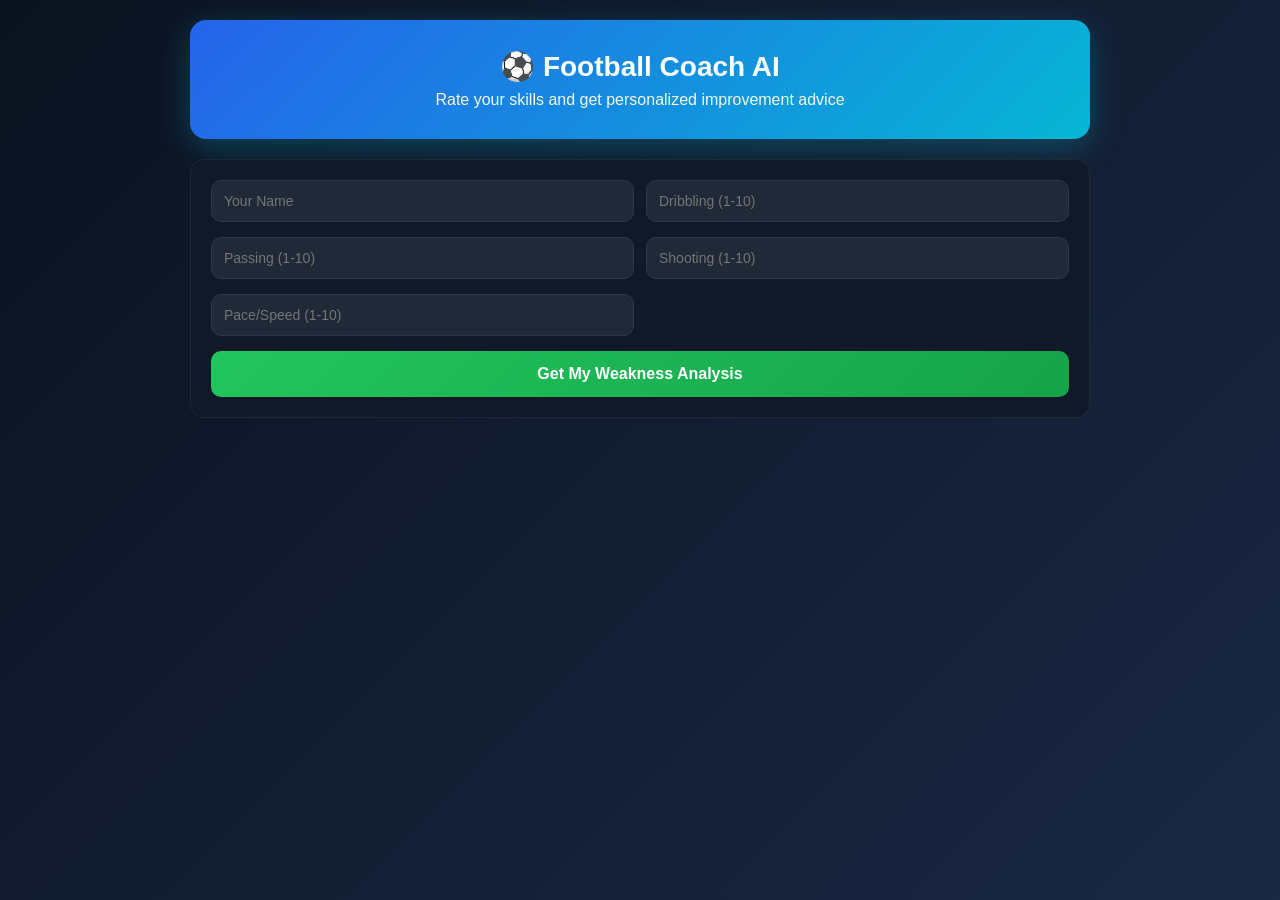
<file: index.html>
<!DOCTYPE html>
<html>
<head>
  <title>Football Coach AI - Personalized Training</title>
  <meta name="viewport" content="width=device-width, initial-scale=1.0">
  <style>
    * {
      margin: 0;
      padding: 0;
      box-sizing: border-box;
    }

    body {
      font-family: 'Segoe UI', Tahoma, Geneva, Verdana, sans-serif;
      background: linear-gradient(135deg, #0b1220 0%, #1a2844 100%);
      color: white;
      display: flex;
      justify-content: center;
      min-height: 100vh;
      padding: 20px;
    }

    .app {
      width: 100%;
      max-width: 900px;
    }

    .hero {
      background: linear-gradient(135deg, #2563eb, #06b6d4);
      padding: 30px 20px;
      border-radius: 16px;
      text-align: center;
      margin-bottom: 20px;
      box-shadow: 0 8px 32px rgba(6, 182, 212, 0.3);
    }

    .hero h2 {
      font-size: 28px;
      margin-bottom: 8px;
    }

    .hero p {
      font-size: 16px;
      opacity: 0.95;
    }

    .input-section {
      background: #111827;
      padding: 20px;
      border-radius: 14px;
      margin-bottom: 20px;
      border: 1px solid #1f2937;
    }

    .input-group {
      display: grid;
      grid-template-columns: 1fr 1fr;
      gap: 12px;
      margin-bottom: 15px;
    }

    @media (max-width: 600px) {
      .input-group {
        grid-template-columns: 1fr;
      }
    }

    input {
      width: 100%;
      padding: 12px;
      border-radius: 10px;
      border: 1px solid #2d3748;
      background: #1f2937;
      color: white;
      font-size: 14px;
      transition: all 0.3s ease;
    }

    input:focus {
      outline: none;
      border-color: #06b6d4;
      background: #2d3748;
    }

    button {
      width: 100%;
      padding: 14px;
      border: none;
      border-radius: 10px;
      background: linear-gradient(135deg, #22c55e, #16a34a);
      color: white;
      font-weight: bold;
      font-size: 16px;
      cursor: pointer;
      transition: all 0.3s ease;
    }

    button:hover {
      transform: translateY(-2px);
      box-shadow: 0 6px 20px rgba(34, 197, 94, 0.4);
    }

    button:active {
      transform: translateY(0);
    }

    .results {
      display: none;
      animation: slideIn 0.5s ease;
    }

    @keyframes slideIn {
      from {
        opacity: 0;
        transform: translateY(10px);
      }
      to {
        opacity: 1;
        transform: translateY(0);
      }
    }

    .summary {
      background: #111827;
      border: 1px solid #1f2937;
      border-radius: 12px;
      padding: 20px;
      margin-bottom: 20px;
      text-align: center;
    }

    .player-name {
      font-size: 24px;
      font-weight: bold;
      color: #60a5fa;
      margin-bottom: 8px;
    }

    .coach-message {
      font-size: 14px;
      color: #d1d5db;
      line-height: 1.6;
      margin-top: 10px;
    }

    .weakness-card {
      background: #111827;
      border: 2px solid #dc2626;
      border-radius: 12px;
      margin-bottom: 20px;
      overflow: hidden;
      transition: all 0.3s ease;
    }

    .weakness-header {
      background: linear-gradient(135deg, #f87171, #dc2626);
      padding: 16px;
      display: flex;
      align-items: center;
      gap: 12px;
    }

    .weakness-header h3 {
      font-size: 20px;
      margin: 0;
      flex: 1;
    }

    .weakness-content {
      padding: 20px;
    }

    .section-title {
      font-weight: bold;
      color: #93c5fd;
      margin-top: 15px;
      margin-bottom: 10px;
      font-size: 15px;
      text-transform: uppercase;
      letter-spacing: 0.5px;
    }

    .section-text {
      font-size: 14px;
      line-height: 1.7;
      color: #d1d5db;
      margin-bottom: 15px;
      white-space: pre-line;
    }

    .improvement-box {
      background: rgba(34, 197, 94, 0.15);
      border-left: 4px solid #22c55e;
      padding: 15px;
      border-radius: 6px;
      margin-bottom: 20px;
    }

    .improvement-box h4 {
      color: #86efac;
      margin-bottom: 8px;
      font-size: 14px;
    }

    .improvement-box p {
      font-size: 13px;
      line-height: 1.6;
      color: #d1d5db;
      margin: 0;
    }

    .video-container {
      margin-top: 15px;
      border-radius: 8px;
      overflow: hidden;
      background: #1f2937;
      padding: 15px;
    }

    .video-item {
      margin-bottom: 20px;
    }

    .video-item:last-child {
      margin-bottom: 0;
    }

    .video-title {
      font-weight: 600;
      color: #60a5fa;
      margin-bottom: 10px;
      font-size: 14px;
    }

    iframe {
      width: 100%;
      height: 280px;
      border: none;
      border-radius: 6px;
    }

    @media (max-width: 600px) {
      iframe {
        height: 200px;
      }
    }

    .no-weaknesses {
      background: linear-gradient(135deg, #111827, #1f2937);
      border: 2px solid #22c55e;
      border-radius: 12px;
      padding: 30px 20px;
      text-align: center;
      margin-top: 20px;
    }

    .no-weaknesses h3 {
      color: #86efac;
      font-size: 20px;
      margin-bottom: 10px;
    }

    .no-weaknesses p {
      color: #d1d5db;
      font-size: 14px;
    }
  </style>
</head>

<body>

<div class="app">

  <div class="hero">
    <h2>⚽ Football Coach AI</h2>
    <p>Rate your skills and get personalized improvement advice</p>
  </div>

  <div class="input-section">
    <div class="input-group">
      <input id="name" placeholder="Your Name" type="text">
      <input id="dribbling" placeholder="Dribbling (1-10)" type="number" min="1" max="10">
    </div>
    <div class="input-group">
      <input id="passing" placeholder="Passing (1-10)" type="number" min="1" max="10">
      <input id="shooting" placeholder="Shooting (1-10)" type="number" min="1" max="10">
    </div>
    <div class="input-group">
      <input id="pace" placeholder="Pace/Speed (1-10)" type="number" min="1" max="10">
    </div>
    <button onclick="analyze()">Get My Weakness Analysis</button>
  </div>

  <div class="results" id="results">
    
    <!-- Summary -->
    <div class="summary">
      <div class="player-name" id="playerNameDisplay"></div>
      <div class="coach-message" id="coachMsg"></div>
    </div>

    <!-- Weaknesses Container -->
    <div id="weaknessesContainer"></div>

  </div>

</div>

<script>

const skillData = {
  "Dribbling": {
    explanation: "Dribbling is your ability to move with the ball at your feet while maintaining close control. It's essential for evading defenders, creating space, and moving the ball up the field in tight situations.",
    improvements: "• Keep your head up to see the field\n• Use small, quick touches instead of heavy kicks\n• Stay low with bent knees for better balance\n• Practice with both feet equally\n• Work on quick direction changes",
    videos: [
      { title: "Cone Dribbling & Close Control Drills", url: "ssHAKls-ii8" },
      { title: "Dribbling Techniques & Body Feints", url: "wTxQNFMc_KE" },
      { title: "1v1 Dribbling Moves to Beat Defenders", url: "vphnUVP3vgU" }
    ]
  },
  "Passing": {
    explanation: "Passing is your ability to deliver the ball accurately to a teammate. Good passing requires vision, timing, and the correct weight of the pass. It's the foundation of team play and keeping possession.",
    improvements: "• Focus on accuracy over power\n• Practice one-touch passing to improve reaction time\n• Increase passing distance gradually\n• Use inside of the foot for control\n• Practice passing with both feet",
    videos: [
      { title: "Wall Passing & One-Touch Accuracy", url: "q7vGHpy_v0E" },
      { title: "Passing Combinations & Team Play", url: "wUg0LwLYKNA" },
      { title: "Triangle Passing Drills", url: "ssHAKls-ii8" }
    ]
  },
  "Shooting": {
    explanation: "Shooting is your ability to score goals. This includes accuracy, power, and the ability to finish under pressure from different angles and distances. Good shooters practice consistently and focus on technique.",
    improvements: "• Strike through the center of the ball for power\n• Use inside of foot for accuracy and placement\n• Practice from different angles and distances\n• Work on finishing under pressure\n• Build confidence through repetition",
    videos: [
      { title: "Shooting Technique - Power & Placement", url: "JgUxi7wO4eM" },
      { title: "Finishing Under Pressure Drills", url: "dHyZk1iBcQE" },
      { title: "Clinical Finishing Combinations", url: "vAdfdyw_wy8" }
    ]
  },
  "Pace/Speed": {
    explanation: "Pace is your ability to move quickly with and without the ball. This includes explosive acceleration, maintaining high speed with the ball, and quick direction changes. Speed is crucial for both attacking and defending.",
    improvements: "• Work on explosive first few steps\n• Practice sprinting while controlling the ball\n• Do agility ladder drills for quick feet\n• Build leg strength with squats and lunges\n• Maintain technical control at high speeds",
    videos: [
      { title: "Sprint Training & Explosive Acceleration", url: "vAdfdyw_wy8" },
      { title: "HIIT Soccer Drills for Speed", url: "DajZJqus4XA" },
      { title: "Agility Ladder & Footwork Exercises", url: "ssHAKls-ii8" }
    ]
  }
};

const skillNames = ["Dribbling", "Passing", "Shooting", "Pace/Speed"];

function analyze() {
  const name = document.getElementById("name").value || "Player";
  const dribbling = +document.getElementById("dribbling").value || 0;
  const passing = +document.getElementById("passing").value || 0;
  const shooting = +document.getElementById("shooting").value || 0;
  const pace = +document.getElementById("pace").value || 0;

  const scores = {
    "Dribbling": dribbling,
    "Passing": passing,
    "Shooting": shooting,
    "Pace/Speed": pace
  };

  // Find weak areas (5 or below)
  const weak = Object.entries(scores).filter(([skill, score]) => score > 0 && score <= 5).map(([skill]) => skill);

  // Display Results
  document.getElementById("results").style.display = "block";
  document.getElementById("playerNameDisplay").innerText = `${name}'s Analysis`;

  // Coach Message
  const coachMsg = document.getElementById("coachMsg");
  if (weak.length === 0) {
    coachMsg.innerHTML = `Great! ${name}, you have no weak areas to focus on. Keep practicing and playing matches to maintain your skills!`;
  } else {
    coachMsg.innerHTML = `Hello ${name}! We found ${weak.length} area(s) where you can improve. Below is detailed information about each weakness and how to improve it.`;
  }

  // Weaknesses
  const weaknessesContainer = document.getElementById("weaknessesContainer");
  
  if (weak.length === 0) {
    weaknessesContainer.innerHTML = `
      <div class="no-weaknesses">
        <h3>✨ You're Strong in All Areas!</h3>
        <p>Keep playing and practicing regularly to maintain your current level.</p>
      </div>
    `;
  } else {
    weaknessesContainer.innerHTML = weak.map(skill => `
      <div class="weakness-card">
        <div class="weakness-header">
          <span>⚠️</span>
          <h3>${skill} (Rated ${scores[skill]}/10)</h3>
        </div>
        <div class="weakness-content">
          
          <div class="section-title">What is ${skill}?</div>
          <div class="section-text">${skillData[skill].explanation}</div>
          
          <div class="improvement-box">
            <h4>💡 How to Improve ${skill}</h4>
            <p>${skillData[skill].improvements}</p>
          </div>

          <div class="section-title">📹 Watch These Training Videos</div>
          <div class="video-container">
            ${skillData[skill].videos.map(video => `
              <div class="video-item">
                <div class="video-title">▶️ ${video.title}</div>
                <iframe src="https://www.youtube.com/embed/${video.url}" title="${video.title}" allowfullscreen loading="lazy"></iframe>
              </div>
            `).join("")}
          </div>

          <div class="section-title" style="margin-top: 20px;">📋 Your Action Plan</div>
          <div class="section-text">1️⃣ Watch all 3 videos above carefully
2️⃣ Pick your favorite drill from each video
3️⃣ Practice 3-4 times per week for 2-3 weeks
4️⃣ Follow the improvement tips above
5️⃣ Rate yourself again after 3 weeks to track progress</div>

        </div>
      </div>
    `).join("");
  }

  // Scroll to results
  document.getElementById("results").scrollIntoView({ behavior: "smooth", block: "start" });
}

</script>

</body>
</html>
</file>
